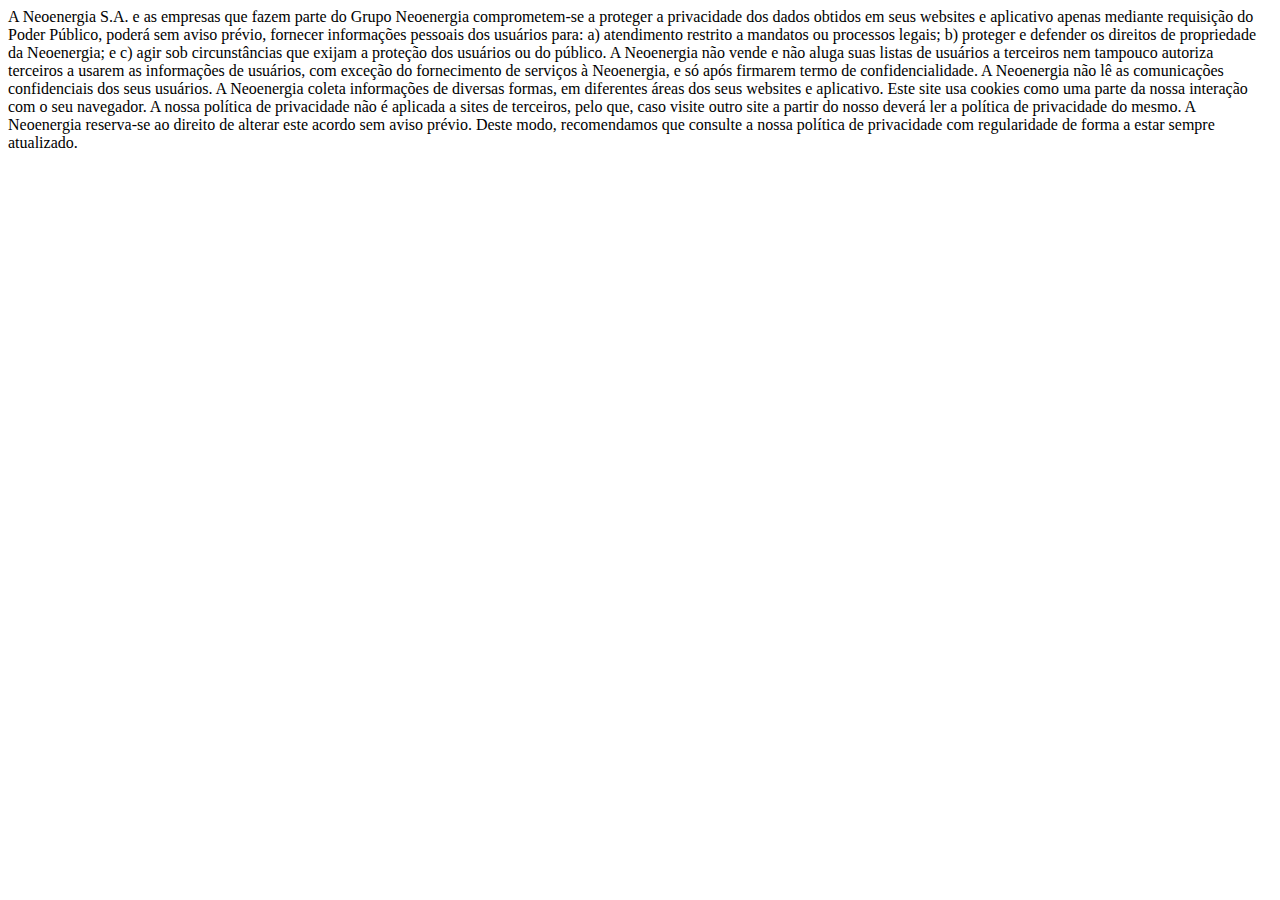
<file: politicas.html>
<!DOCTYPE html>
<html lang="en">
<head>
    <meta charset="UTF-8">
    <meta name="viewport" content="width=device-width, initial-scale=1.0">
    <title>Document</title>
</head>
<body>
    A Neoenergia S.A. e as empresas que fazem parte do Grupo Neoenergia comprometem-se a proteger a privacidade dos dados obtidos em seus websites e aplicativo apenas mediante requisição do Poder Público, poderá sem aviso prévio, fornecer informações pessoais dos usuários para:

a) atendimento restrito a mandatos ou processos legais;
b) proteger e defender os direitos de propriedade da Neoenergia; e
c) agir sob circunstâncias que exijam a proteção dos usuários ou do público.

A Neoenergia não vende e não aluga suas listas de usuários a terceiros nem tampouco autoriza terceiros a usarem as informações de usuários, com exceção do fornecimento de serviços à Neoenergia, e só após firmarem termo de confidencialidade. A Neoenergia não lê as comunicações confidenciais dos seus usuários.

A Neoenergia coleta informações de diversas formas, em diferentes áreas dos seus websites e aplicativo. Este site usa cookies como uma parte da nossa interação com o seu navegador.

A nossa política de privacidade não é aplicada a sites de terceiros, pelo que, caso visite outro site a partir do nosso deverá ler a política de privacidade do mesmo.

A Neoenergia reserva-se ao direito de alterar este acordo sem aviso prévio. Deste modo, recomendamos que consulte a nossa política de privacidade com regularidade de forma a estar sempre atualizado.
</body>
</html>
</file>
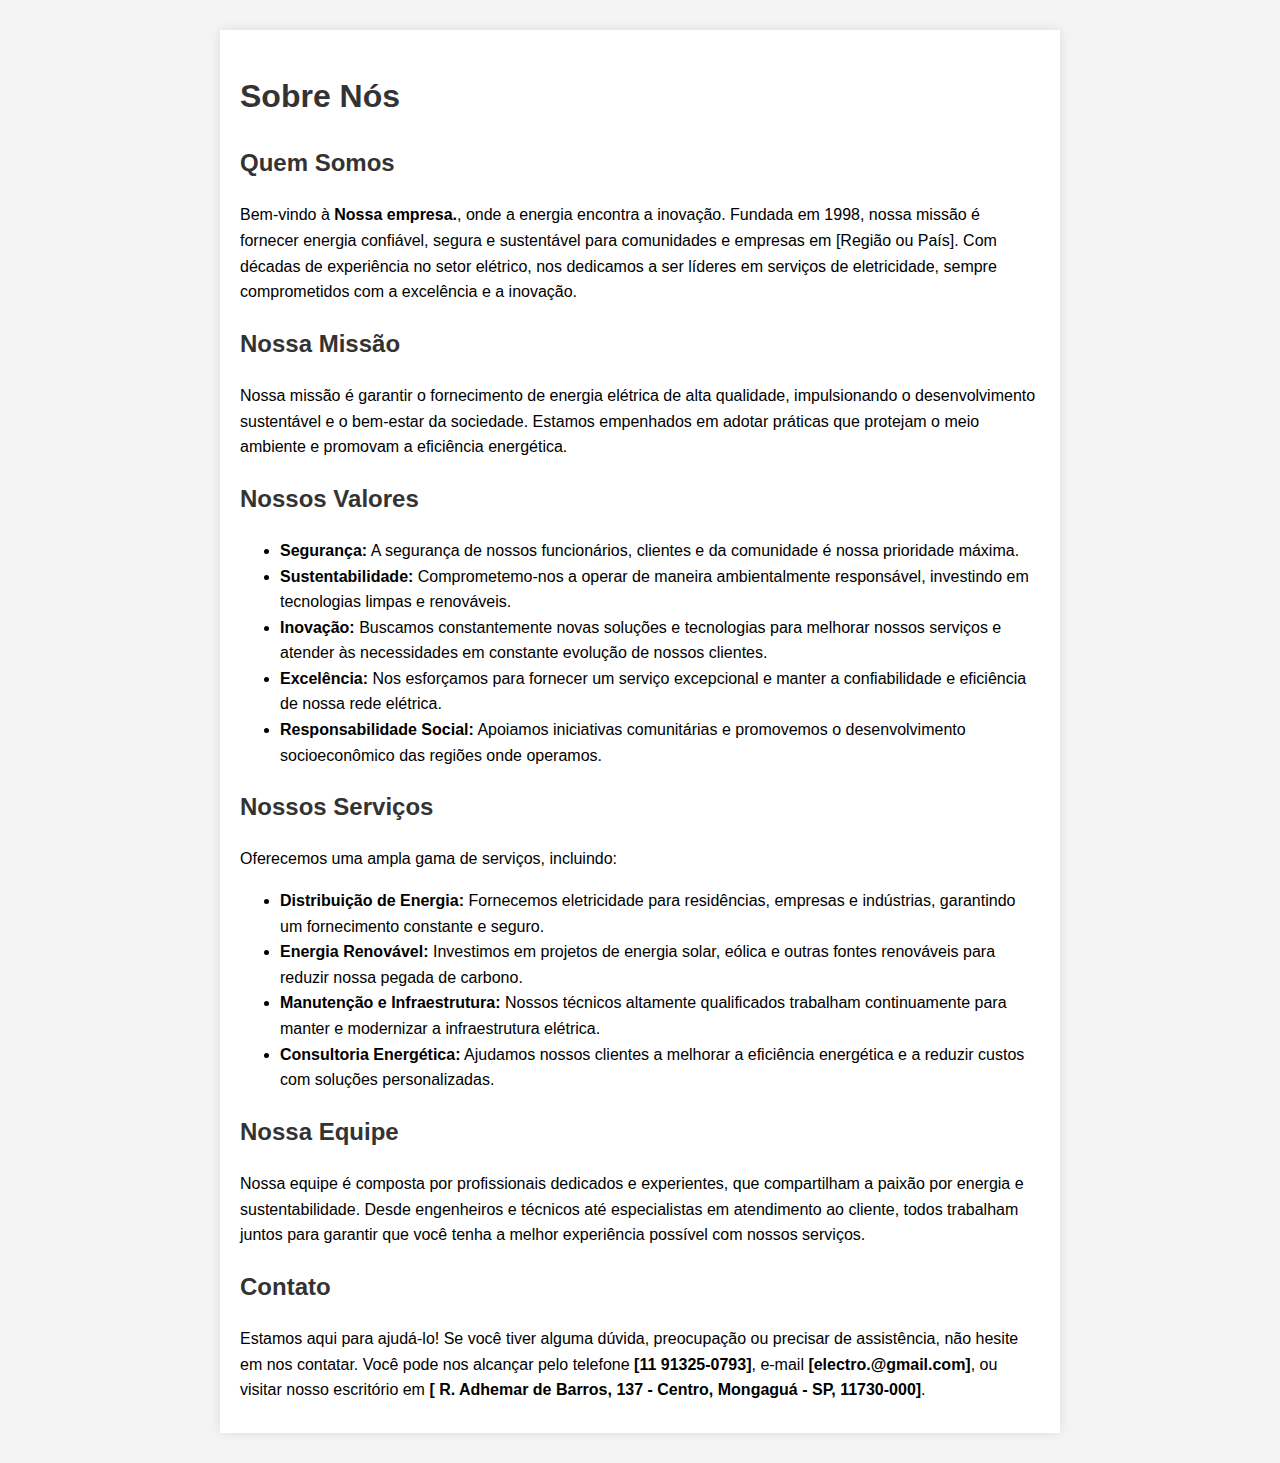
<file: quem-somos.html>
<!DOCTYPE html>
<html lang="pt-BR">
<head>
    <meta charset="UTF-8">
    <meta name="viewport" content="width=device-width, initial-scale=1.0">
    <title>Sobre Nós - Companhia Elétrica</title>
    <style>
        body {
            font-family: Arial, sans-serif;
            line-height: 1.6;
            margin: 0;
            padding: 0;
            background-color: #f4f4f4;
        }
        .container {
            max-width: 800px;
            margin: 30px auto;
            padding: 20px;
            background: #fff;
            box-shadow: 0 0 10px rgba(0, 0, 0, 0.1);
        }
        h1, h2, h3 {
            color: #333;
        }
        p {
            margin: 10px 0;
        }
        .contact-info {
            margin-top: 20px;
        }
    </style>
</head>
<body>
    <div class="container">
        <h1>Sobre Nós</h1>
        
        <h2>Quem Somos</h2>
        <p>Bem-vindo à <strong>Nossa empresa.</strong>, onde a energia encontra a inovação. Fundada em 1998, nossa missão é fornecer energia confiável, segura e sustentável para comunidades e empresas em [Região ou País]. Com décadas de experiência no setor elétrico, nos dedicamos a ser líderes em serviços de eletricidade, sempre comprometidos com a excelência e a inovação.</p>
        
        <h2>Nossa Missão</h2>
        <p>Nossa missão é garantir o fornecimento de energia elétrica de alta qualidade, impulsionando o desenvolvimento sustentável e o bem-estar da sociedade. Estamos empenhados em adotar práticas que protejam o meio ambiente e promovam a eficiência energética.</p>
        
        <h2>Nossos Valores</h2>
        <ul>
            <li><strong>Segurança:</strong> A segurança de nossos funcionários, clientes e da comunidade é nossa prioridade máxima.</li>
            <li><strong>Sustentabilidade:</strong> Comprometemo-nos a operar de maneira ambientalmente responsável, investindo em tecnologias limpas e renováveis.</li>
            <li><strong>Inovação:</strong> Buscamos constantemente novas soluções e tecnologias para melhorar nossos serviços e atender às necessidades em constante evolução de nossos clientes.</li>
            <li><strong>Excelência:</strong> Nos esforçamos para fornecer um serviço excepcional e manter a confiabilidade e eficiência de nossa rede elétrica.</li>
            <li><strong>Responsabilidade Social:</strong> Apoiamos iniciativas comunitárias e promovemos o desenvolvimento socioeconômico das regiões onde operamos.</li>
        </ul>
        
        <h2>Nossos Serviços</h2>
        <p>Oferecemos uma ampla gama de serviços, incluindo:</p>
        <ul>
            <li><strong>Distribuição de Energia:</strong> Fornecemos eletricidade para residências, empresas e indústrias, garantindo um fornecimento constante e seguro.</li>
            <li><strong>Energia Renovável:</strong> Investimos em projetos de energia solar, eólica e outras fontes renováveis para reduzir nossa pegada de carbono.</li>
            <li><strong>Manutenção e Infraestrutura:</strong> Nossos técnicos altamente qualificados trabalham continuamente para manter e modernizar a infraestrutura elétrica.</li>
            <li><strong>Consultoria Energética:</strong> Ajudamos nossos clientes a melhorar a eficiência energética e a reduzir custos com soluções personalizadas.</li>
        </ul>
        
        <h2>Nossa Equipe</h2>
        <p>Nossa equipe é composta por profissionais dedicados e experientes, que compartilham a paixão por energia e sustentabilidade. Desde engenheiros e técnicos até especialistas em atendimento ao cliente, todos trabalham juntos para garantir que você tenha a melhor experiência possível com nossos serviços.</p>
        
        <h2>Contato</h2>
        <p class="contact-info">Estamos aqui para ajudá-lo! Se você tiver alguma dúvida, preocupação ou precisar de assistência, não hesite em nos contatar. Você pode nos alcançar pelo telefone <strong>[11 91325-0793]</strong>, e-mail <strong>[electro.@gmail.com]</strong>, ou visitar nosso escritório em <strong>[ R. Adhemar de Barros, 137 - Centro, Mongaguá - SP, 11730-000]</strong>.</p>
    </div>
</body>
</html>
</file>
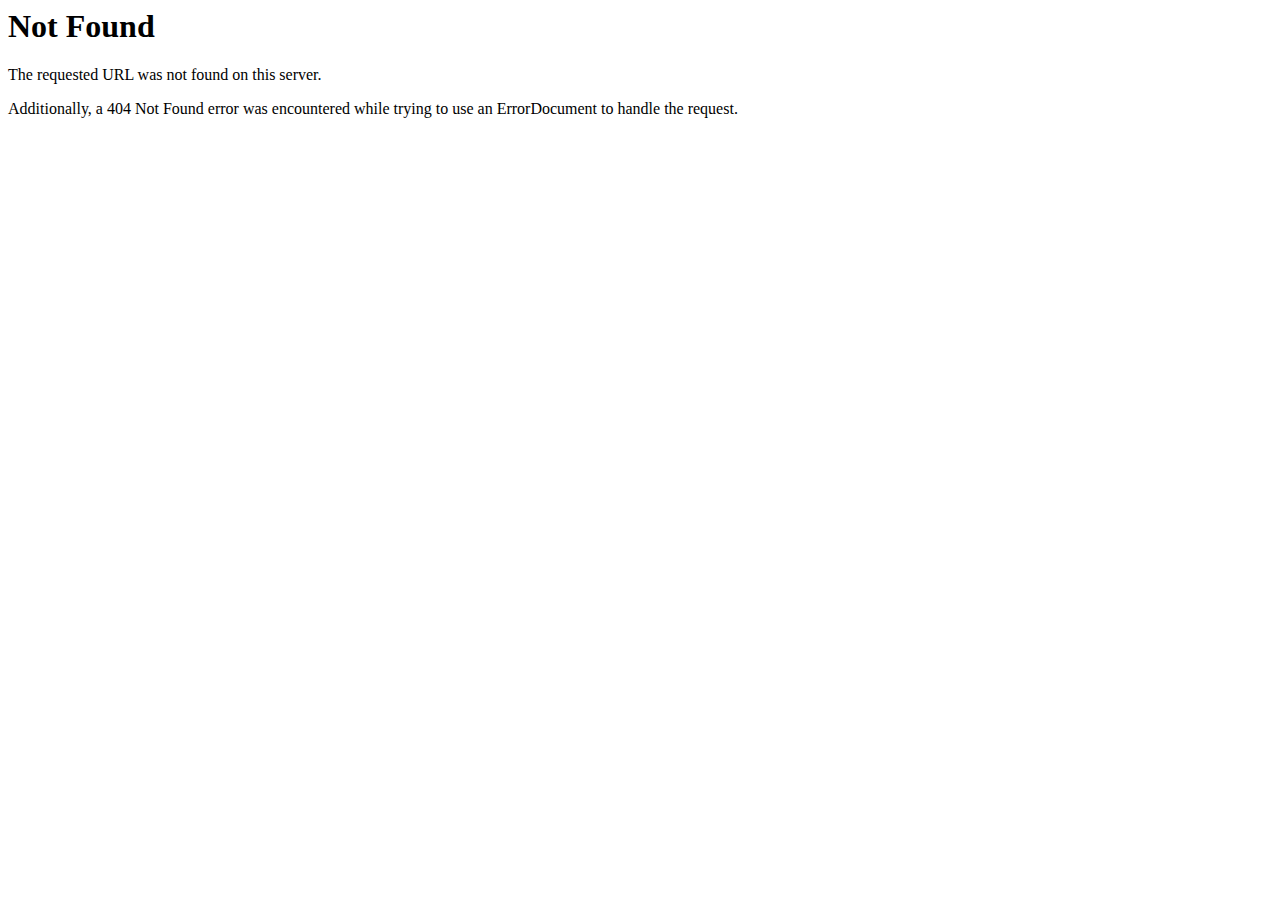
<file: assets/css/owl.video.play.html>
<!DOCTYPE HTML PUBLIC "-//IETF//DTD HTML 2.0//EN">
<html><head>
<title>404 Not Found</title>
</head><body>
<h1>Not Found</h1>
<p>The requested URL was not found on this server.</p>
<p>Additionally, a 404 Not Found
error was encountered while trying to use an ErrorDocument to handle the request.</p>
</body></html>
</file>
